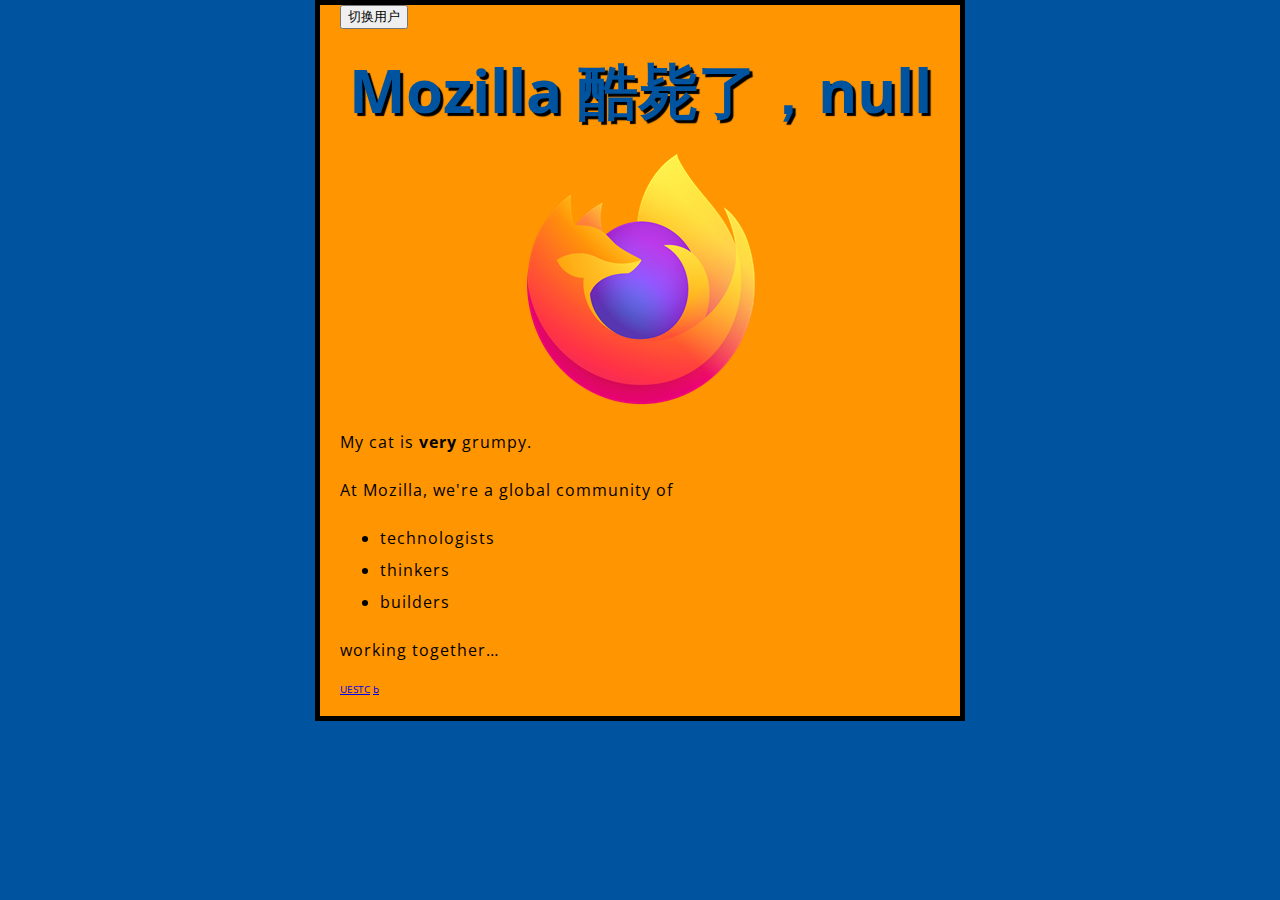
<file: web-projects/index.html>
<!DOCTYPE html>
<html>
  <head>
    <meta charset="utf-8">
    <title>My test page</title>
    <link href="styles/style.css" rel="stylesheet" />
    <link
  href="https://fonts.googleapis.com/css?family=Open+Sans"
  rel="stylesheet" />
  </head>
  <button>切换用户</button>

  <script src="scripts/main.js" defer></script>
  <body>
    <h1>Hello World</h1>
   <img src="images/firefox-icon.png" alt="My test image">
    <p>My cat is <strong>very</strong> grumpy.</p>
    <p>At Mozilla, we're a global community of</p>

    <ul>
      <li>technologists</li>
      <li>thinkers</li>
      <li>builders</li>
    </ul>

    <p>working together… </p>
    <a href="https://eportal.uestc.edu.cn/new/index.html?browser=no">UESTC</a>
      <a href="./index2.html">b</a>

  </body>
</html>
</file>
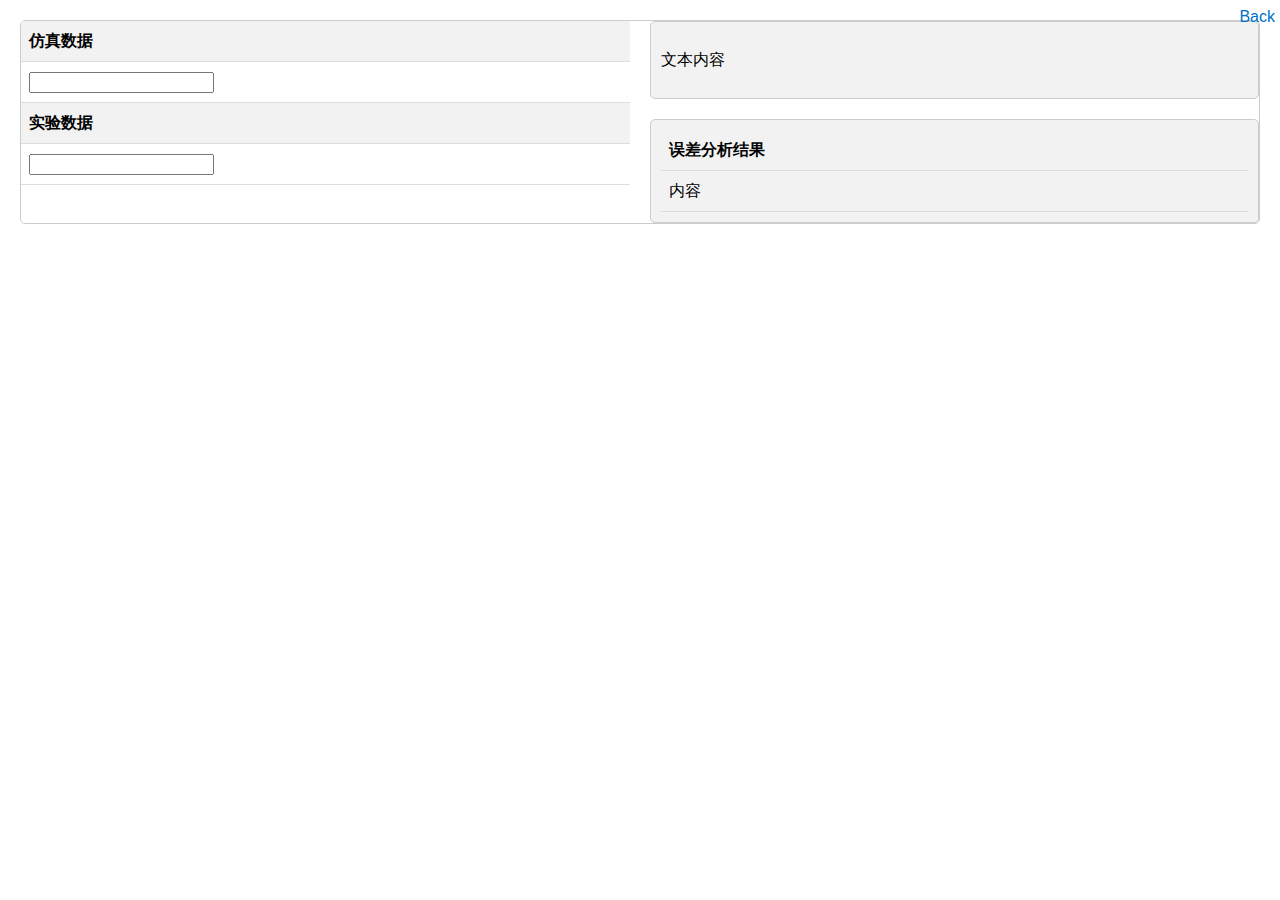
<file: web-projects/analyse.html>
<!DOCTYPE html>
<html>
<head>
<meta charset="UTF-8">
<title>网页设计</title>
<style>
body {
font-family: Arial, sans-serif;
font-size: 16px;
line-height: 1.5;
margin: 0;
padding: 0;
}

  .container {
    display: flex;
    margin: 20px;
    border: 1px solid #ccc;
    border-radius: 5px;
  }

  .left {
    flex: 1;
    margin-right: 20px;
  }

  .right {
    flex: 1;
    display: flex;
    flex-direction: column;
  }

  .right-top {
    flex: 1;
    margin-bottom: 20px;
    padding: 10px;
    background-color: #f2f2f2;
    border: 1px solid #ccc;
    border-radius: 5px;
  }

  .right-bottom {
    flex: 1;
    padding: 10px;
    background-color: #f2f2f2;
    border: 1px solid #ccc;
    border-radius: 5px;
  }

  table {
    border-collapse: collapse;
    width: 100%;
  }

  th,
  td {
    padding: 8px;
    text-align: left;
    border-bottom: 1px solid #ddd;
  }

  th {
    background-color: #f2f2f2;
  }
  .top-link{
        position:absolute;
        top:0;
        right:0;
        margin:5px;
        color:#0072c6;
        text-decoration:none;
        font-size:16px;
      }
      .bottom-link{
        position:absolute;
        bottom:0;
        right:0;
        margin:5px;
        color:#0072c6;
        text-decoration:none;
        font-size:16px;
      }
</style>
</head>
<body>
  <a href="./simulation.html" class="top-link" id="link1">Back</a>
  <div class="container">
    <div class="left">
    <table>
      <thead>
         <tr>
         <th>仿真数据</th>
         </tr>
      </thead>
      <tbody>
          <tr>
          <td><input type="number" name="data"></td>
          </tr>
      </tbody>
    </table>
      <table>
      <thead>
      <tr>
      <th>实验数据</th>
      </tr>
      </thead>
      <tbody>
      <tr>
      <td><input type="number" name="data1"></td>
      </tr>
      </tbody>
      </table>
  </div>
  <div class="right">
  <div class="right-top">
  <p>文本内容</p>
  </div>
  <div class="right-bottom">
  <table>
  <thead>
  <tr>
  <th>误差分析结果</th>
  </tr>
  </thead>
  <tbody>
  <tr>
  <td>内容</td>
  </tr>
  </tbody>
  </table>
  </div>
  </div>
  </div>
</body>
</html>
</file>
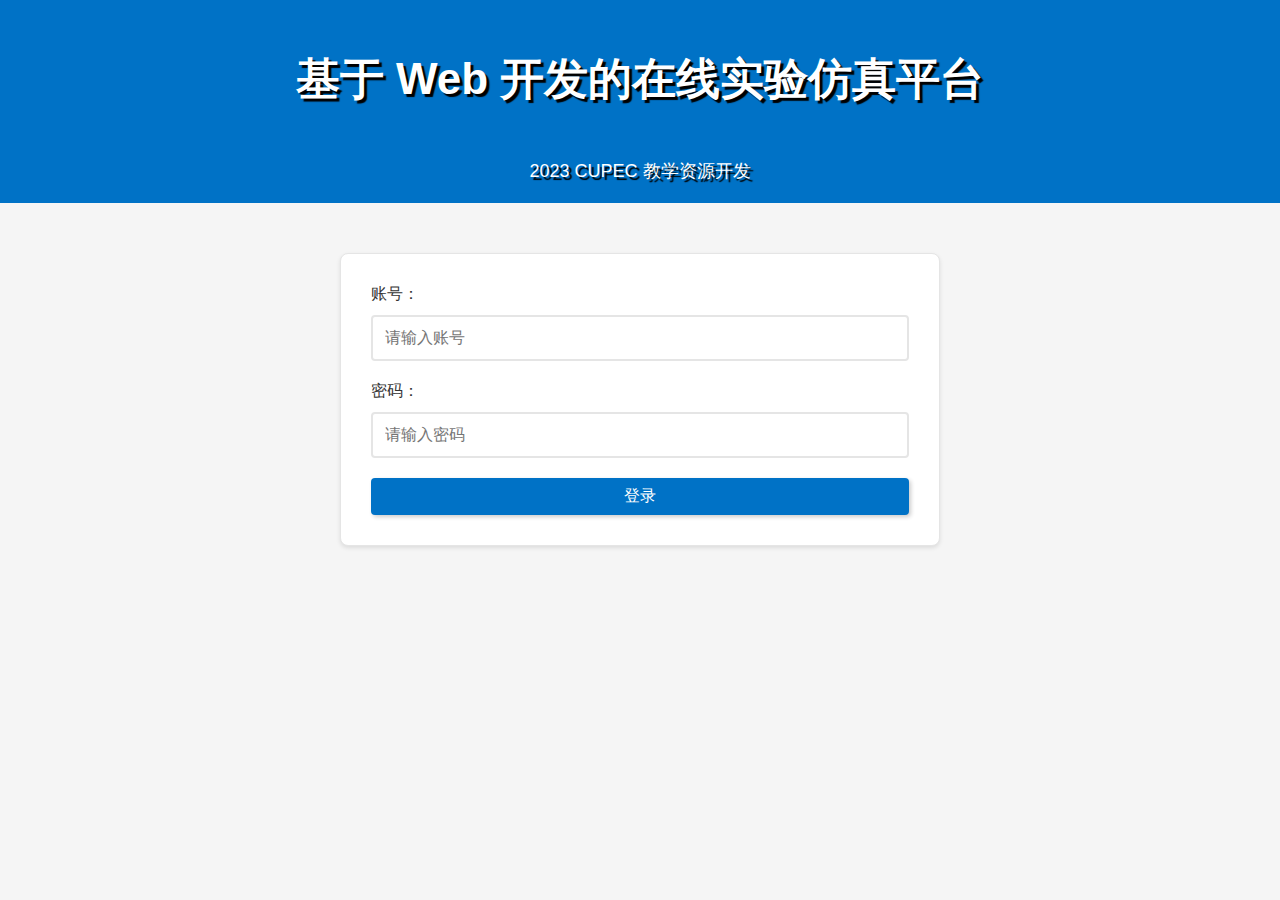
<file: web-projects/login.html>
<!DOCTYPE html>
<html lang="en">
<head>
<meta charset="UTF-8" />
<meta name="viewport" content="width=device-width, initial-scale=1.0" />
<meta http-equiv="X-UA-Compatible" content="ie=edge" />
<title>基于 Web 开发的在线实验仿真平台</title>
<style>
* {
    margin: 0;
    padding: 0;
    box-sizing: border-box;
}

body {
    font-family: Arial, sans-serif;
    background-color: #f5f5f5;
}

header {
    background-color: #0072c6;
    padding: 20px;
    display: flex;
    justify-content: space-between;
    align-items: center;
    color: white;
    flex-direction: column;
}

h1 {
  font-size: 44px;
  padding: 20px 0;
  text-align: center;
  text-shadow: 3px 3px 1px black;
  margin: 10px 0;
}


h4 {
  margin-top: 20px;
    font-size: 18px;
    text-align: center;
    font-weight: normal;
    text-shadow: 3px 3px 1px black;
}

form {
    background-color: white;
    border: 1px solid #e5e5e5;
    box-shadow: 0px 2px 4px rgba(0, 0, 0, 0.1);
    padding: 30px;
    margin-top: 50px;
    max-width: 600px;
    margin-left: auto;
    margin-right: auto;
    border-radius: 8px;
}
.button {
  display: inline-block;
  margin: 0;
  padding: 0.5em 1em;
  border-radius: 0.25em;
  background-color: #0072c6;
  color: white;
  text-align: center;
  text-decoration: none;
  font-size: 16px;
  cursor: pointer;
  box-shadow: 2px 2px 4px rgba(0, 0, 0, 0.2);
  transition: background-color 0.3s ease-in-out, box-shadow 0.2s ease-in-out;
}

.button:hover {
  background-color: #00549e;
  box-shadow: 2px 2px 8px rgba(0, 0, 0, 0.3);
}

label {
    display: block;
    font-size: 16px;
    color: #333;
    margin-bottom: 10px;
}

input[type="text"],
input[type="password"] {
    width: 100%;
    border: 2px solid #e5e5e5;
    padding: 12px;
    font-size: 16px;
    margin-bottom: 20px;
    border-radius: 4px;
    box-sizing: border-box;
}

input[type="text"]:focus,
input[type="password"]:focus {
    outline: none;
    border-color: #0072c6;
}

/*button[type="submit"] {
    background-color: #0072c6;
    color: white;
    font-size: 18px;
    padding: 12px 24px;
    border: none;
    cursor: pointer;
    border-radius: 4px;
    transition: all 0.3s ease-in-out;
}

button[type="submit"]:hover {
    background-color: #00549e;
    transform: translateY(-2px);
}*/

@media screen and (max-width: 480px) {
    form {
        padding: 20px;
    }
}
a.button {
  display: block;
  margin: 0 auto;
}

</style>
</head>
<body>
<header>
<h1>基于 Web 开发的在线实验仿真平台</h1>
<h4>2023 CUPEC 教学资源开发</h4>
</header>
<form id="login_form" method="post" action="/login">
<label for="account">账号：</label>
<input
type="text"
id="account"
name="account"
placeholder="请输入账号"
required
/>
<label for="password">密码：</label>
<input
type="password"
id="password"
name="password"
placeholder="请输入密码"
required
/>
<a href="./menu.html" class="button">登录</a>
</form>
</body>
</html>
</file>
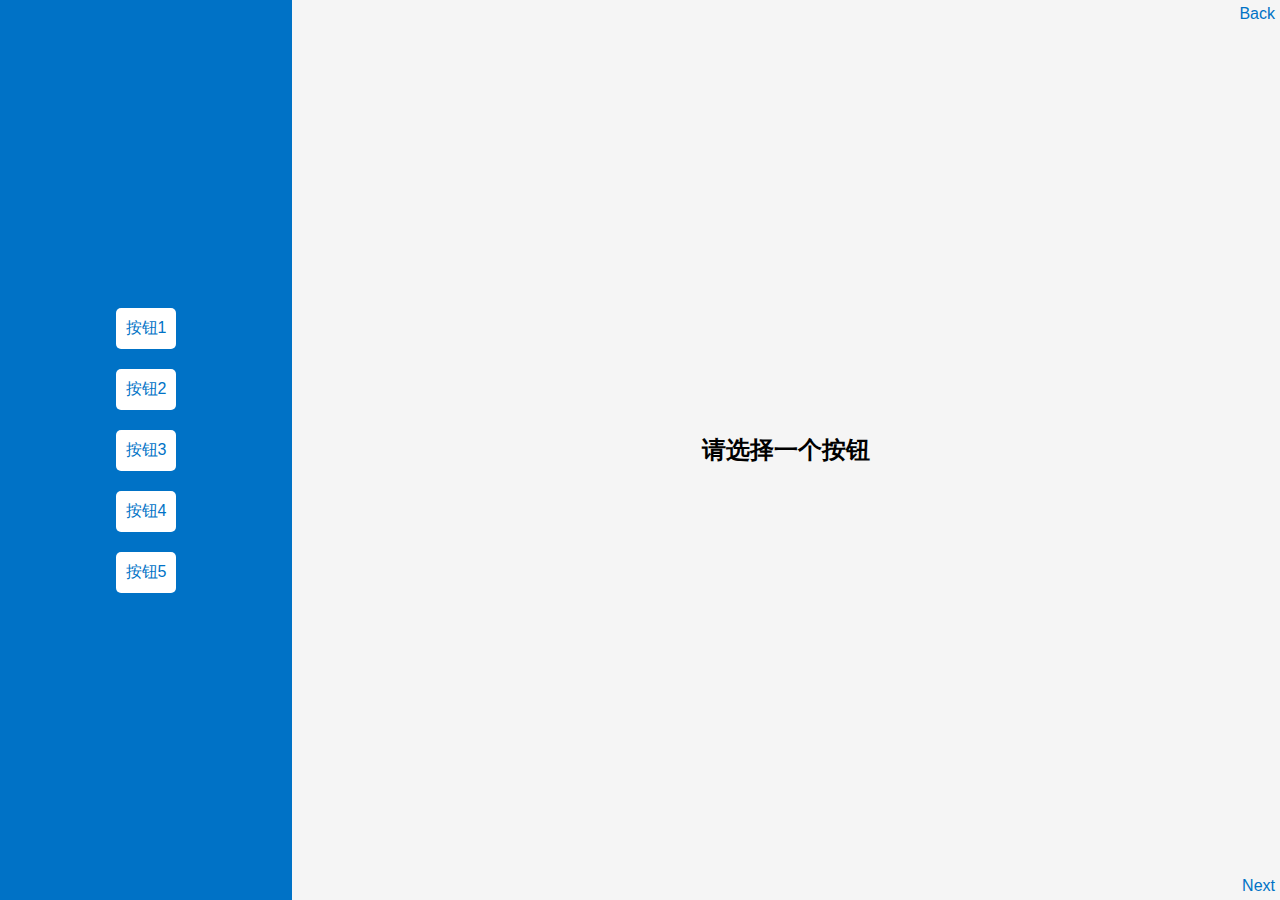
<file: web-projects/menu.html>
<!DOCTYPE html>
<html>
  <head>
    <meta charset="UTF-8">
    <title>按钮展示页面</title>
    <style>
      body{
        margin: 0;
        padding: 0;
        background-color: #f5f5f5;
        font-family: Arial, sans-serif;
      }
      .container{
        display: flex;
        height: 100vh;
      }
      .left-side{
        width: 20%;
        background-color: #0072c6;
        color: #fff;
        padding: 30px;
        display: flex;
        flex-direction: column;
        align-items: center;
        justify-content: center;
      }
      .left-side button{
        background-color: white;
        color: #0072c6;
        border: none;
        padding: 10px;
        margin: 10px 0;
        border-radius: 5px;
        cursor: pointer;
        font-size: 16px;
        transition: all 0.3s ease-in-out;
      }
      .left-side button:hover{
        background-color: #0072c6;
        color: white;
        transform: scale(1.05);
      }
      .right-side{
        width: 80%;
        padding: 30px;
        display: flex;
        justify-content: center;
        align-items: center;
        text-align: center;
        font-size: 24px;
        font-weight: bold;
        position: relative; /* 增加相对定位 */
      }

      .top-link{
        position:absolute;
        top:0;
        right:0;
        margin:5px;
        color:#0072c6;
        text-decoration:none;
        font-size:16px;
      }
      .bottom-link{
        position:absolute;
        bottom:0;
        right:0;
        margin:5px;
        color:#0072c6;
        text-decoration:none;
        font-size:16px;
      }
      .button {
  display: inline-block;
  margin: 0;
  padding: 0.5em 1em;
  border-radius: 0.25em;
  background-color: #0072c6;
  color: white;
  text-align: center;
  text-decoration: none;
  font-size: 16px;
  cursor: pointer;
  box-shadow: 2px 2px 4px rgba(0, 0, 0, 0.2);
  transition: background-color 0.3s ease-in-out, box-shadow 0.2s ease-in-out;
}

.button:hover {
  background-color: #00549e;
  box-shadow: 2px 2px 8px rgba(0, 0, 0, 0.3);
}

    </style>
  </head>
  <body>
    <div class="container">
      <div class="left-side">
        <button id="btn1">按钮1</button>
        <button id="btn2">按钮2</button>
        <button id="btn3">按钮3</button>
        <button id="btn4">按钮4</button>
        <button id="btn5">按钮5</button>
      </div>
      <div class="right-side" id="content-display">
        请选择一个按钮
      </div>
    </div>
    <a href="./login.html" class="top-link" id="link1">Back</a>
    <a href="#" class="bottom-link" id="link2">Next</a>
    <script>
      // 获取按钮元素
      let btn1 = document.getElementById("btn1");
      let btn2 = document.getElementById("btn2");
      let btn3 = document.getElementById("btn3");
      let btn4 = document.getElementById("btn4");
      let btn5 = document.getElementById("btn5");

      // 获取展示框元素
      let display = document.getElementById("content-display");
       // 获取链接元素
      let link1 = document.getElementById("link1");
      let link2 = document.getElementById("link2");

        // 每次点击左边按钮时，修改右边的内容
        btn1.onclick = function(){
        display.innerHTML = "这是按钮1的内容";
        link2.href = "https://www.baidu.com"; // 修改为相应的链接地址
        }
        btn2.onclick = function(){
        display.innerHTML = "这是按钮2的内容";
        link2.href = "http://www.huya.com"; // 修改为相应的链接地址
        }
        btn3.onclick = function(){
        display.innerHTML = "这是按钮3的内容";
        link2.href = "./simulation.html"; // 修改为相应的链接地址
        }
        btn4.onclick = function(){
        display.innerHTML = "这是按钮4的内容";
        link2.href = "#"; // 修改为相应的链接地址
        }
        btn5.onclick = function(){
        display.innerHTML = "这是按钮5的内容";
        link2.href = "#"; // 修改为相应的链接地址
        }



    </script>
  </body>
</html>
</file>
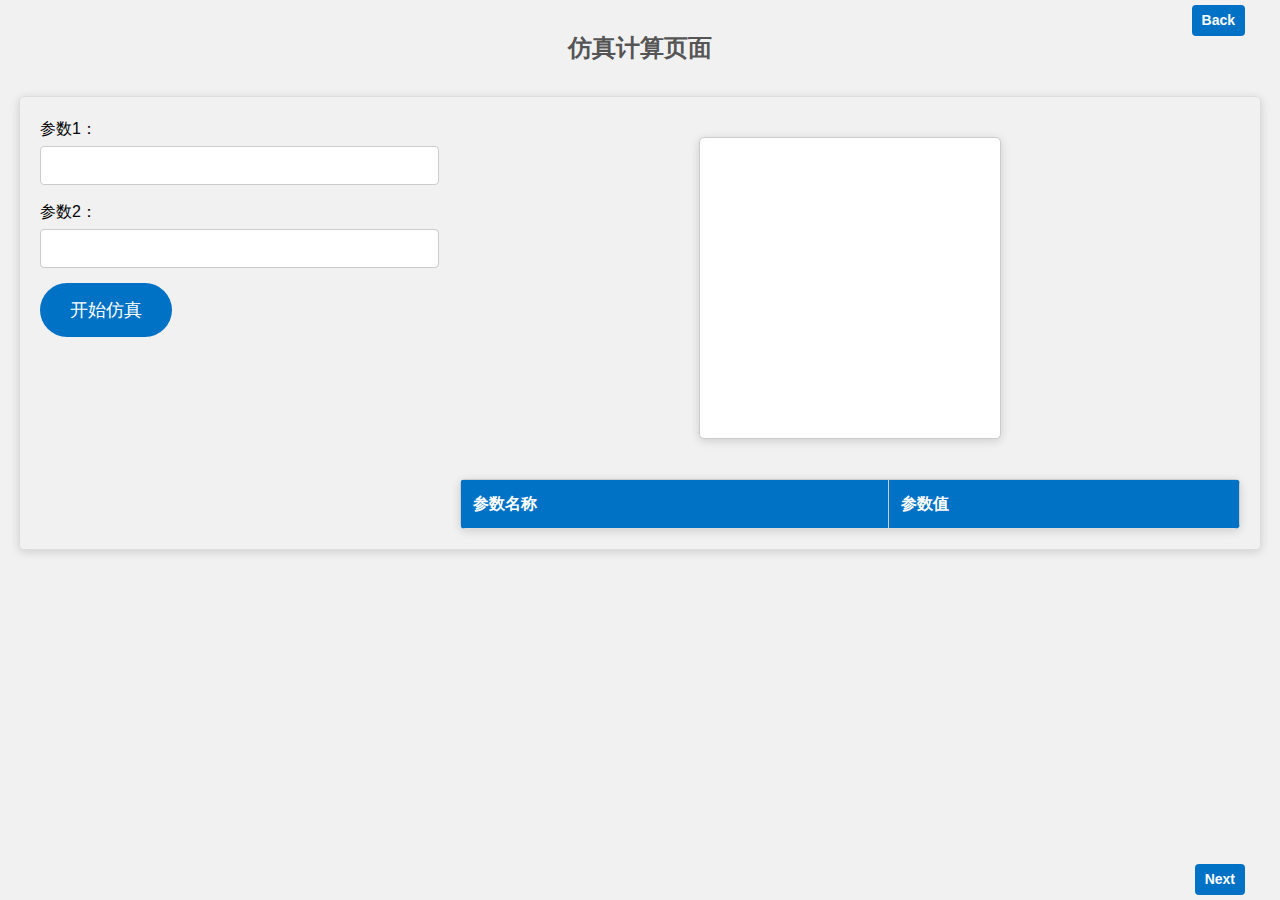
<file: web-projects/simulation.html>
<!DOCTYPE html>
<html>
<head>
	<meta charset="utf-8">
	<title>仿真计算页面</title>
	<style type="text/css">
		/* 设置页面的样式 */
		
		body {
			background-color: #f7f7f7;
			font-family: Arial, sans-serif;
			font-size: 16px;
			line-height: 1.5;
			margin: 0;
			padding: 0;
		}
		
		h1 {
			font-size: 24px;
			margin: 10px;
			text-align: center;
		}
		
		.container {
			display: flex;
			flex-wrap: wrap;
			margin: 20px auto;
			max-width: 1000px;
			padding: 20px;
		}
		
		.left {
			flex: 1;
			margin-right: 20px;
			min-width: 200px;
		}
		
		.right {
			flex: 2;
			min-width: 400px;
		}
		
		/* 设置表格的样式 */
		
		table {
			border-collapse: collapse;
			margin-top: 20px;
			width: 100%;
		}
		
		th, td {
			border: 1px solid #ccc;
			padding: 5px;
			text-align: left;
		}
		
		th {
			background-color: #eee;
			font-weight: normal;
		}
		
		/* 设置canvas的样式 */
		
		canvas {
			background-color: #fff;
			border: 1px solid #ccc;
			display: block;
			margin: 20px auto;
			max-width: 100%;
		}
        .top-link{
        position:absolute;
        top:0;
        right:0;
        margin:5px;
        color:#0072c6;
        text-decoration:none;
        font-size:16px;
      }
      .bottom-link{
        position:absolute;
        bottom:0;
        right:0;
        margin:5px;
        color:#0072c6;
        text-decoration:none;
        font-size:16px;
      }
	  /* 设置页面的样式 */
body {
  background-color: #f1f1f1;
}

h1 {
  text-align: center;
  color: #555;
  margin-top: 30px;
}

.container {
  max-width: 1200px;
  margin: 30px auto;
  padding: 20px;
  display: flex;
  justify-content: space-between;
  border: 1px solid #ddd;
  border-radius: 5px;
  box-shadow: 0px 2px 10px rgba(0, 0, 0, 0.15);
}

.left,
.right {
  width: 45%;
  min-width: 250px;
}

.left {
  margin-right: 30px;
}

.right {
  display: flex;
  flex-direction: column;
}

input[type="number"] {
  width: 100%;
  margin: 5px 0px 15px;
  height: 35px;
  font-size: 16px;
  padding-left: 5px;
  border-radius: 4px;
  border: 1px solid #ccc;
  transition: border 0.3s ease-in-out;
}

button[type="button"] {
  background-color: #0072c6;
  color: #fff;
  border: none;
  border-radius: 50px;
  padding: 15px 30px;
  font-size: 18px;
  margin-bottom: 20px;
  cursor: pointer;
  transition: all 0.3s ease-in-out;
}

button[type="button"]:hover {
  background-color: #005ca9;
}

canvas {
  max-width: 100%;
  border-radius: 5px;
  box-shadow: 0px 2px 10px rgba(0, 0, 0, 0.15);
}

table {
  margin-top: 20px;
  width: 100%;
  border-collapse: collapse;
  box-shadow: 0px 2px 10px rgba(0, 0, 0, 0.15);
  border-radius: 5px;
  overflow: hidden;
}

th,
td {
  padding: 12px;
  text-align: left;
  border-bottom: 1px solid #ddd;
}

thead tr th {
  background-color: #0072c6;
  color: #fff;
  font-weight: bold;
}

.bottom-link, .top-link {
  position: fixed;
  right: 30px;
  padding: 5px 10px;
  border-radius: 4px;
  background-color: #0072c6;
  color: #fff;
  font-size: 14px;
  font-weight: bold;
  text-decoration: none;
  transition: all 0.3s ease-in-out;
}

.bottom-link:hover, .top-link:hover {
  background-color: #005ca9;
}

	</style>
</head>
<body>
    <a href="./menu.html" class="top-link" id="link1">Back</a>
    <a href="./analyse.html" class="bottom-link" id="link2">Next</a>
	<h1>仿真计算页面</h1>
	<div class="container">
		<div class="left">
			<label for="param1">参数1：</label>
			<input type="number" id="param1" name="param1"><br>
			<label for="param2">参数2：</label>
			<input type="number" id="param2" name="param2"><br>
			<button type="button" onclick="calculate()">开始仿真</button>
		</div>
		<div class="right">
			<canvas id="canvas" width="300" height="300"></canvas>
			<table id="results">
				<thead>
					<tr>
						<th>参数名称</th>
						<th>参数值</th>
					</tr>
				</thead>
				<tbody>
				</tbody>
			</table>
		</div>
	</div>
	<script type="text/javascript" src="./snowflake.js">
		
	</script>
</body>
</html>
</file>
<file: web-projects/styles/style.css>
html {
    font-size: 10px;
    font-family: 'Open Sans', sans-serif;
  }
  
  
  h1 {
    font-size: 60px;
    text-align: center;
  }
  
  p, li {
    font-size: 16px;
    line-height: 2;
    letter-spacing: 1px;
  }
  
  
  html {
    background-color: #00539F;
  }
  
  body {
    width: 600px;
    margin: 0 auto;
    background-color: #FF9500;
    padding: 0 20px 20px 20px;
    border: 5px solid black;
  }
  
  h1 {
    margin: 0;
    padding: 20px 0;
    color: #00539F;
    text-shadow: 3px 3px 1px black;
    text-align: center;
  }
  
  img {
    display: block;
    margin: 0 auto;
  }
</file>
